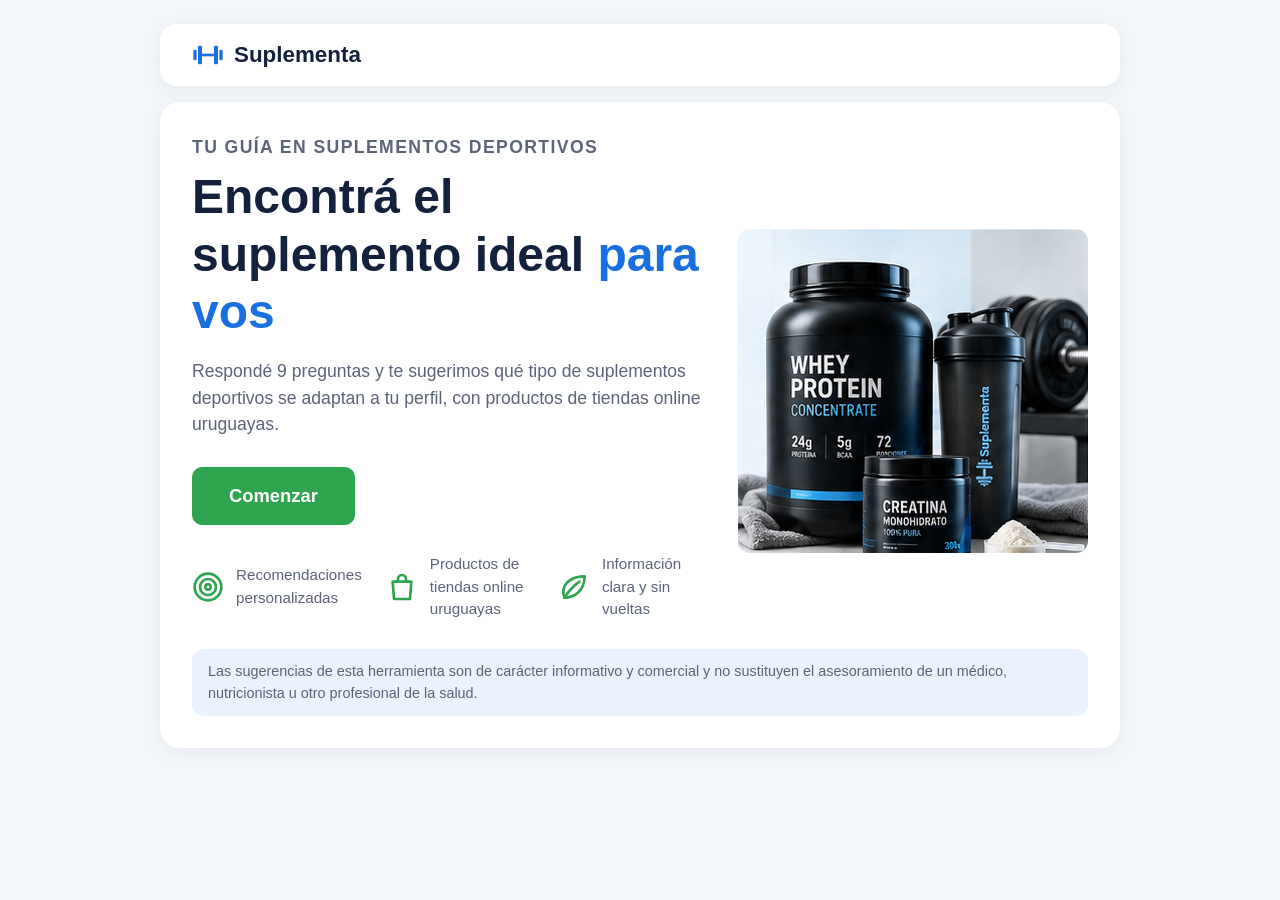
<file: index.html>
<!DOCTYPE html>
<html lang="es">
<head>
  <meta charset="UTF-8">
  <meta name="viewport" content="width=device-width, initial-scale=1.0">
  <title>Suplementa</title>
  <link rel="stylesheet" href="styles.css">
</head>
<body>

  <!-- ===================== BARRA SUPERIOR ===================== -->
  <!-- Está fuera de las pantallas, por eso se ve siempre. No es clickeable. -->
  <header class="barra-superior">
    <!-- Ícono: pesa (dos discos de cada lado unidos por una barra) -->
    <svg viewBox="0 0 24 24" width="32" height="32" fill="currentColor" aria-hidden="true">
      <rect x="1" y="8" width="2.5" height="8" rx="1"/>
      <rect x="4.5" y="5" width="3" height="14" rx="1"/>
      <rect x="7.5" y="11" width="9" height="2"/>
      <rect x="16.5" y="5" width="3" height="14" rx="1"/>
      <rect x="20.5" y="8" width="2.5" height="8" rx="1"/>
    </svg>
    <span class="marca">Suplementa</span>
  </header>

  <!-- ===================== PANTALLA 1: INICIO ===================== -->
  <section id="inicio">
    <!-- Portada: en computadora, texto y beneficios a la izquierda e imagen a la derecha.
         En celular, todo en una columna: texto, botón, imagen y beneficios. -->
    <div class="portada">
      <div class="portada-texto">
        <p class="subtitulo">Tu guía en suplementos deportivos</p>
        <h1>Encontrá el suplemento ideal <span class="resaltado">para vos</span></h1>
        <p>Respondé 9 preguntas y te sugerimos qué tipo de suplementos deportivos se adaptan a tu perfil, con productos de tiendas online uruguayas.</p>
        <button id="boton-comenzar" type="button">Comenzar</button>
      </div>

      <!-- width y height = tamaño real de la imagen (350 x 324) -->
      <img src="img/portada.png" class="portada-imagen" width="350" height="324"
           alt="Envases de proteína whey y creatina junto a un shaker, una toalla y una mancuerna">

      <!-- Beneficios: los íconos son SVG dibujados acá mismo (no se carga ningún archivo) -->
      <ul class="beneficios">
        <li>
          <!-- Ícono: diana (recomendaciones a tu medida) -->
          <svg viewBox="0 0 24 24" width="32" height="32" fill="none" stroke="currentColor" stroke-width="2" aria-hidden="true">
            <circle cx="12" cy="12" r="10"/>
            <circle cx="12" cy="12" r="6"/>
            <circle cx="12" cy="12" r="2"/>
          </svg>
          <span>Recomendaciones personalizadas</span>
        </li>
        <li>
          <!-- Ícono: bolsa de compras (tiendas online) -->
          <svg viewBox="0 0 24 24" width="32" height="32" fill="none" stroke="currentColor" stroke-width="2" stroke-linejoin="round" aria-hidden="true">
            <path d="M5 8h14l-1 13H6L5 8z"/>
            <path d="M9 8V6a3 3 0 0 1 6 0v2"/>
          </svg>
          <span>Productos de tiendas online uruguayas</span>
        </li>
        <li>
          <!-- Ícono: hoja (información clara y simple) -->
          <svg viewBox="0 0 24 24" width="32" height="32" fill="none" stroke="currentColor" stroke-width="2" stroke-linecap="round" stroke-linejoin="round" aria-hidden="true">
            <path d="M20 4C10 4 4 9 4 16c0 1.5.3 2.8.8 4C12 20 20 15 20 4z"/>
            <path d="M4.8 20C8 15 12 11 16 8"/>
          </svg>
          <span>Información clara y sin vueltas</span>
        </li>
      </ul>
    </div>

    <p class="aviso-salud">Las sugerencias de esta herramienta son de carácter informativo y comercial y no sustituyen el asesoramiento de un médico, nutricionista u otro profesional de la salud.</p>
  </section>

  <!-- ===================== PANTALLA 2: CUESTIONARIO ===================== -->
  <!-- El contenido de cada pregunta lo completa app.js -->
  <section id="cuestionario" hidden>
    <!-- Fila de pasos (arriba de la pregunta). Solo informativa: no es clickeable.
         Los números los pone el CSS y app.js marca el paso actual y los completados. -->
    <ol id="fila-pasos" class="fila-pasos">
      <li>Edad</li>
      <li>Condición médica</li>
      <li>Género</li>
      <li>Actividad</li>
      <li>Frecuencia</li>
      <li>Objetivo</li>
      <li>Experiencia</li>
      <li>Preferencia</li>
      <li>Presupuesto</li>
    </ol>

    <p id="texto-progreso">Paso 1 de 9</p>
    <progress id="barra-progreso" max="9" value="1"></progress>

    <h2 id="texto-pregunta"></h2>
    <div id="opciones"></div>

    <div class="navegacion">
      <button id="boton-anterior" type="button">Anterior</button>
      <button id="boton-siguiente" type="button" disabled>Siguiente</button>
    </div>
  </section>

  <!-- ===================== PANTALLA 3: CATEGORÍAS (RESULTADO) ===================== -->
  <!-- El contenido lo completa app.js con lo que devuelve recomendar() -->
  <section id="resultado" hidden>
    <!-- Encabezado: línea chica en azul, título y frase de bajada -->
    <p class="subtitulo">Tus resultados</p>
    <h2>Estas categorías podrían adaptarse a tu perfil</h2>
    <p class="bajada">Según tus respuestas, estas son las categorías más relevantes para vos.</p>

    <!-- Resumen del perfil en una sola línea (lo completa app.js)
         y a la derecha el enlace para volver a editar las respuestas -->
    <div class="recuadro-resumen">
      <p id="resumen-perfil"></p>
      <button id="boton-editar" type="button" class="boton-enlace">Editar respuestas</button>
    </div>

    <!-- Aviso destacado (cuando la condición médica es "Prefiero no responder"):
         es el primer aviso, debajo del resumen -->
    <p id="aviso-destacado" class="aviso-destacado" hidden></p>

    <div id="avisos"></div>

    <!-- Tarjetas de categoría (cada una con su botón "Ver opciones") -->
    <div id="categorias"></div>

    <button id="boton-reiniciar" type="button">Volver a empezar</button>

    <footer>
      <p class="aviso-salud">Las sugerencias de esta herramienta son de carácter informativo y comercial y no sustituyen el asesoramiento de un médico, nutricionista u otro profesional de la salud.</p>
    </footer>
  </section>

  <!-- ===================== PANTALLA 4: PRODUCTOS ===================== -->
  <!-- Productos de la categoría elegida con "Ver opciones". Lo completa app.js -->
  <section id="productos" hidden>
    <p class="subtitulo">Productos recomendados</p>
    <h2>Opciones disponibles</h2>
    <!-- Nombre de la categoría elegida -->
    <p id="nombre-categoria" class="bajada"></p>

    <!-- Mensaje "No encontramos opciones compatibles..." (si corresponde) -->
    <p id="mensaje-productos" hidden></p>

    <div id="lista-productos"></div>

    <p id="texto-fecha"></p>

    <button id="boton-volver-categorias" type="button">Volver a las categorías</button>

    <footer>
      <p class="aviso-salud">Las sugerencias de esta herramienta son de carácter informativo y comercial y no sustituyen el asesoramiento de un médico, nutricionista u otro profesional de la salud.</p>
    </footer>
  </section>

  <!-- Scripts: primero los datos, después las reglas y por último la app -->
  <script src="catalogo.js"></script>
  <script src="reglas.js"></script>
  <script src="app.js"></script>
</body>
</html>
</file>
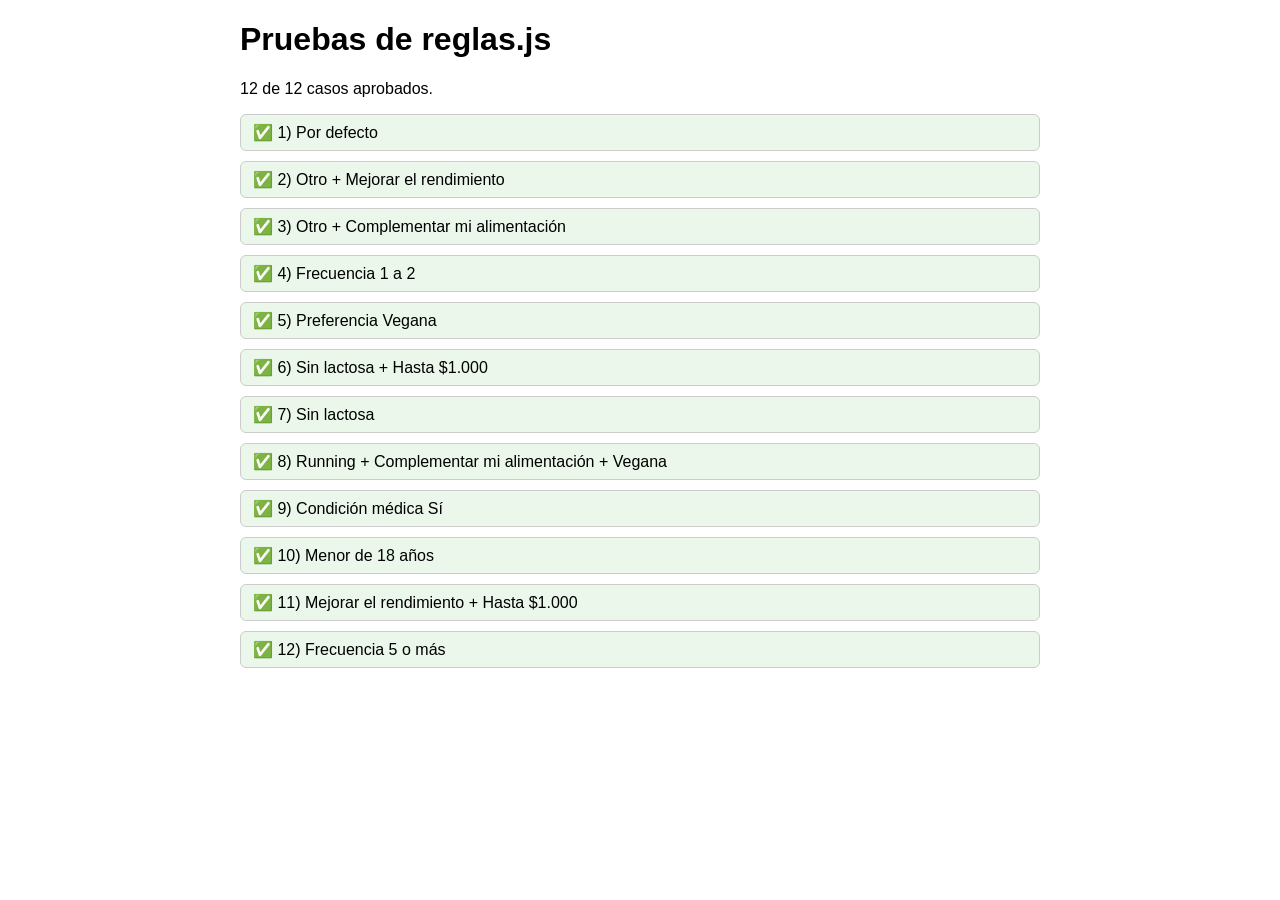
<file: pruebas.html>
<!DOCTYPE html>
<html lang="es">
<head>
  <meta charset="UTF-8">
  <meta name="viewport" content="width=device-width, initial-scale=1.0">
  <title>Pruebas de reglas</title>
  <!-- Página de uso interno: prueba la función recomendar() de reglas.js -->
  <style>
    body { font-family: sans-serif; max-width: 800px; margin: 20px auto; padding: 0 16px; }
    .caso { border: 1px solid #ccc; border-radius: 6px; padding: 8px 12px; margin-bottom: 10px; }
    .ok { background: #eaf7ea; }
    .falla { background: #fdeaea; }
    .detalle { font-family: monospace; font-size: 13px; margin: 4px 0 0 20px; }
  </style>
</head>
<body>
  <h1>Pruebas de reglas.js</h1>
  <p id="resumen"></p>
  <div id="resultados"></div>

  <!-- Se cargan los mismos archivos que usa la página real -->
  <script src="catalogo.js"></script>
  <script src="reglas.js"></script>

  <script>
    // Respuestas por defecto de cada caso (cada caso cambia solo lo que necesita)
    const POR_DEFECTO = {
      edad: "26 a 35",
      condicion: "No",
      genero: "Prefiero no indicar",
      actividad: "Musculación / gimnasio",
      frecuencia: "3 a 4",
      objetivo: "Ganar masa muscular",
      experiencia: "Principiante (nunca usé)",
      preferencia: "Ninguna",
      presupuesto: "No tengo un presupuesto definido"
    };

    // Ejecuta recomendar() con las respuestas por defecto más los cambios del caso
    function probar(cambios) {
      const respuestas = Object.assign({}, POR_DEFECTO, cambios);
      return recomendar(respuestas);
    }

    // Ayudas para leer el resultado
    function nombresCategorias(r) {
      return r.categorias.map((c) => c.nombre);
    }
    function categoria(r, nombre) {
      return r.categorias.find((c) => c.nombre === nombre);
    }
    function nombresProductos(cat) {
      return cat ? cat.productos.map((p) => p.nombre) : "(no existe la categoría)";
    }
    function totalProductos(r) {
      return r.categorias.reduce((suma, c) => suma + c.productos.length, 0);
    }

    // Lista de casos. Cada caso devuelve una lista de comprobaciones:
    // { que: qué se revisa, esperado: valor esperado, obtenido: valor que salió }
    const CASOS = [
      {
        nombre: "1) Por defecto",
        comprobar: () => {
          const r = probar({});
          return [
            { que: "categorías", esperado: ["Proteína en polvo", "Creatina"], obtenido: nombresCategorias(r) },
            { que: "aviso de orientación general", esperado: false, obtenido: r.avisos.includes(TEXTO_RESPALDO) }
          ];
        }
      },
      {
        nombre: "2) Otro + Mejorar el rendimiento",
        comprobar: () => {
          const r = probar({ actividad: "Otro", objetivo: "Mejorar el rendimiento" });
          return [
            { que: "categorías", esperado: ["Creatina", "Carbohidratos / energía"], obtenido: nombresCategorias(r) },
            { que: "aviso de orientación general", esperado: true, obtenido: r.avisos.includes(TEXTO_RESPALDO) }
          ];
        }
      },
      {
        nombre: "3) Otro + Complementar mi alimentación",
        comprobar: () => {
          const r = probar({ actividad: "Otro", objetivo: "Complementar mi alimentación" });
          return [
            { que: "categorías", esperado: ["Proteína en polvo", "Barras / snacks proteicos"], obtenido: nombresCategorias(r) },
            { que: "aviso de orientación general", esperado: false, obtenido: r.avisos.includes(TEXTO_RESPALDO) }
          ];
        }
      },
      {
        nombre: "4) Frecuencia 1 a 2",
        comprobar: () => {
          const r = probar({ frecuencia: "1 a 2" });
          return [
            { que: "categorías", esperado: ["Proteína en polvo"], obtenido: nombresCategorias(r) }
          ];
        }
      },
      {
        nombre: "5) Preferencia Vegana",
        comprobar: () => {
          const r = probar({ preferencia: "Vegana" });
          return [
            { que: "categorías", esperado: ["Proteína vegetal", "Creatina"], obtenido: nombresCategorias(r) }
          ];
        }
      },
      {
        nombre: "6) Sin lactosa + Hasta $1.000",
        comprobar: () => {
          const r = probar({ preferencia: "Sin lactosa", presupuesto: "Hasta $1.000" });
          const cat = categoria(r, "Proteína en polvo");
          return [
            { que: "productos de Proteína en polvo", esperado: ["Vegan Protein Vitalabs 454 g Vainilla"], obtenido: nombresProductos(cat) },
            { que: "superaPresupuesto", esperado: true, obtenido: cat ? cat.superaPresupuesto : "(no existe la categoría)" }
          ];
        }
      },
      {
        nombre: "7) Sin lactosa",
        comprobar: () => {
          const r = probar({ preferencia: "Sin lactosa" });
          const cat = categoria(r, "Proteína en polvo");
          const conLactosa = cat ? cat.productos.filter((p) => p.lactosa === "Contiene").map((p) => p.nombre) : [];
          return [
            {
              que: "productos de Proteína en polvo (en orden)",
              esperado: [
                "Vegan Protein Vitalabs 454 g Vainilla",
                "Power Vegan Protein Cibeles",
                "Vegan Protein Vitalabs 907 g Vainilla",
                "Platinum 100% Whey Isolate 930 g"
              ],
              obtenido: nombresProductos(cat)
            },
            { que: "productos que contienen lactosa", esperado: [], obtenido: conLactosa }
          ];
        }
      },
      {
        nombre: "8) Running + Complementar mi alimentación + Vegana",
        comprobar: () => {
          const r = probar({ actividad: "Running", objetivo: "Complementar mi alimentación", preferencia: "Vegana" });
          const barras = categoria(r, "Barras / snacks proteicos");
          return [
            { que: "categorías", esperado: ["Proteína vegetal", "Barras / snacks proteicos"], obtenido: nombresCategorias(r) },
            { que: "productos de Barras", esperado: [], obtenido: nombresProductos(barras) },
            { que: "mensaje de Barras", esperado: TEXTO_SIN_COMPATIBLES, obtenido: barras ? barras.mensaje : "(no existe la categoría)" }
          ];
        }
      },
      {
        nombre: "9) Condición médica Sí",
        comprobar: () => {
          const r = probar({ condicion: "Sí" });
          return [
            { que: "mostrarProductos", esperado: false, obtenido: r.mostrarProductos },
            { que: "cantidad de categorías", esperado: 2, obtenido: r.categorias.length },
            { que: "cantidad total de productos", esperado: 0, obtenido: totalProductos(r) }
          ];
        }
      },
      {
        nombre: "10) Menor de 18 años",
        comprobar: () => {
          const r = probar({ edad: "Menor de 18 años" });
          return [
            { que: "aviso de menor", esperado: true, obtenido: r.avisos.includes(TEXTO_MENOR) },
            { que: "hay productos", esperado: true, obtenido: totalProductos(r) > 0 }
          ];
        }
      },
      {
        nombre: "11) Mejorar el rendimiento + Hasta $1.000",
        comprobar: () => {
          const r = probar({ objetivo: "Mejorar el rendimiento", presupuesto: "Hasta $1.000" });
          return [
            {
              que: "productos de Creatina",
              esperado: ["Creatina Celsius 120 g", "Creatina Monohidrato Sylab 120 g"],
              obtenido: nombresProductos(categoria(r, "Creatina"))
            },
            {
              que: "productos de Proteína en polvo",
              esperado: ["Whey Protein Sylab 400 g"],
              obtenido: nombresProductos(categoria(r, "Proteína en polvo"))
            }
          ];
        }
      },
      {
        nombre: "12) Frecuencia 5 o más",
        comprobar: () => {
          const r = probar({ frecuencia: "5 o más" });
          return [
            { que: "aviso de frecuencia alta", esperado: true, obtenido: r.avisos.includes(TEXTO_FRECUENCIA_ALTA) }
          ];
        }
      }
    ];

    // Compara dos valores (también sirve para listas) pasándolos a texto
    function iguales(a, b) {
      return JSON.stringify(a) === JSON.stringify(b);
    }

    // Ejecuta todos los casos y los muestra en la página
    const contenedor = document.getElementById("resultados");
    let aprobados = 0;

    CASOS.forEach((caso) => {
      const div = document.createElement("div");
      div.className = "caso";

      let fallas = [];
      try {
        const comprobaciones = caso.comprobar();
        fallas = comprobaciones.filter((c) => !iguales(c.esperado, c.obtenido));
      } catch (error) {
        // Si recomendar() da un error, el caso cuenta como fallado
        fallas = [{ que: "error al ejecutar", esperado: "sin error", obtenido: error.message }];
      }

      if (fallas.length === 0) {
        aprobados++;
        div.classList.add("ok");
        div.textContent = "✅ " + caso.nombre;
      } else {
        div.classList.add("falla");
        div.textContent = "❌ " + caso.nombre;
        // Detalle de cada comprobación que falló
        fallas.forEach((f) => {
          const detalle = document.createElement("div");
          detalle.className = "detalle";
          detalle.textContent =
            f.que + " → esperado: " + JSON.stringify(f.esperado) + " | salió: " + JSON.stringify(f.obtenido);
          div.appendChild(detalle);
        });
      }

      contenedor.appendChild(div);
    });

    document.getElementById("resumen").textContent = aprobados + " de " + CASOS.length + " casos aprobados.";
  </script>
</body>
</html>
</file>
<file: styles.css>
/* styles.css
   Diseño visual de Suplementa, basado en los mockups del grupo:
   fondo claro, acentos en azul, botón principal verde y tarjetas. */

/* =====================================================================
   COLORES Y MEDIDAS (se definen una sola vez y se reutilizan)
   ===================================================================== */
:root {
  --azul: #1a6fe0;
  --azul-oscuro: #1257b5;
  --azul-suave: #eaf2fd;
  --verde: #2ea44f;
  --verde-oscuro: #238a3f;
  --verde-suave: #e3f6e8;
  --texto: #14213d;
  --texto-suave: #5b6478;
  --borde: #dfe5ee;
  --fondo: #f3f6fa;
  --blanco: #ffffff;
  --gris: #c3c9d3;
  --amarillo-suave: #fff6e0;
  --amarillo-borde: #f0b429;
  --radio: 12px;
}

/* =====================================================================
   BASE
   ===================================================================== */
* {
  box-sizing: border-box;
}

/* Lo que tiene el atributo "hidden" siempre queda oculto */
[hidden] {
  display: none !important;
}

body {
  margin: 0;
  padding: 24px 16px;
  background: var(--fondo);
  color: var(--texto);
  /* Fuentes del sistema: no se descarga nada de internet */
  font-family: -apple-system, BlinkMacSystemFont, "Segoe UI", Roboto, Helvetica, Arial, sans-serif;
  line-height: 1.5;
}

h1, h2, h3, h4 {
  line-height: 1.2;
  margin: 0 0 12px;
}

/* Cada pantalla es una tarjeta blanca centrada */
section {
  max-width: 960px;
  margin: 0 auto;
  padding: 32px;
  background: var(--blanco);
  border-radius: 20px;
  box-shadow: 0 4px 20px rgba(20, 33, 61, 0.06);
}

/* =====================================================================
   BARRA SUPERIOR (visible en las 3 pantallas)
   ===================================================================== */
.barra-superior {
  max-width: 960px;
  margin: 0 auto 16px;
  padding: 14px 32px;
  background: var(--blanco);
  border-radius: 16px;
  box-shadow: 0 4px 20px rgba(20, 33, 61, 0.06);
  display: flex;
  align-items: center;
  gap: 10px;
}

/* El ícono de la pesa toma el color azul (usa "currentColor") */
.barra-superior svg {
  color: var(--azul);
  flex-shrink: 0;
}

.barra-superior .marca {
  font-size: 1.4rem;
  font-weight: 700;
  color: var(--texto);
}

/* =====================================================================
   BOTONES
   ===================================================================== */
button,
.boton-tienda {
  font: inherit;
  font-weight: 600;
  padding: 12px 24px;
  border-radius: 10px;
  border: 1px solid var(--azul);
  background: var(--blanco);
  color: var(--azul);
  cursor: pointer;
  text-decoration: none;
  display: inline-block;
  text-align: center;
}

button:hover,
.boton-tienda:hover {
  background: var(--azul-suave);
}

button:disabled {
  cursor: not-allowed;
  opacity: 0.5;
}

/* Botón principal verde "Comenzar" */
#boton-comenzar {
  background: var(--verde);
  border-color: var(--verde);
  color: var(--blanco);
  font-size: 1.15rem;
  padding: 14px 36px;
}

#boton-comenzar:hover {
  background: var(--verde-oscuro);
}

/* =====================================================================
   PANTALLA 1: INICIO
   ===================================================================== */
/* Portada en grilla: texto arriba a la izquierda, beneficios abajo a la izquierda
   e imagen a la derecha ocupando las dos filas */
.portada {
  display: grid;
  grid-template-columns: minmax(0, 1fr) auto;
  grid-template-areas:
    "texto      imagen"
    "beneficios imagen";
  column-gap: 32px;
  align-items: center;
}

.portada-texto {
  grid-area: texto;
}

/* La imagen puede achicarse, pero nunca pasa de su tamaño real (350px)
   para que no se vea borrosa. height: auto mantiene la proporción. */
.portada-imagen {
  grid-area: imagen;
  width: 100%;
  max-width: 350px;
  height: auto;
  border-radius: var(--radio);
}

.portada .beneficios {
  grid-area: beneficios;
}

/* Título grande, en negrita y oscuro; "para vos" en azul */
#inicio h1 {
  font-size: 3rem;
  font-weight: 800;
  color: var(--texto);
}

#inicio h1 .resaltado {
  color: var(--azul);
}

.portada-texto > p {
  color: var(--texto-suave);
  font-size: 1.1rem;
  max-width: 560px;
}

/* Línea chica arriba del título: mayúsculas y azul (inicio y resultado) */
.subtitulo {
  color: var(--azul);
  font-size: 0.85rem;
  font-weight: 600;
  text-transform: uppercase;
  letter-spacing: 0.08em;
  margin: 0 0 8px;
}

#boton-comenzar {
  margin: 12px 0 28px;
}

/* Fila de 3 beneficios con ícono */
.beneficios {
  list-style: none;
  padding: 0;
  margin: 0 0 28px;
  display: flex;
  gap: 24px;
}

.beneficios li {
  flex: 1;
  display: flex;
  align-items: center;
  gap: 12px;
  color: var(--texto-suave);
  font-size: 0.95rem;
}

/* Los íconos toman el color verde (usan "currentColor") */
.beneficios svg {
  color: var(--verde);
  flex-shrink: 0;
}

/* =====================================================================
   AVISO LEGAL (inicio y pie del resultado): recuadro suave
   ===================================================================== */
.aviso-salud {
  background: var(--azul-suave);
  color: var(--texto-suave);
  font-size: 0.9rem;
  padding: 12px 16px;
  border-radius: var(--radio);
  margin: 0;
}

/* =====================================================================
   PANTALLA 2: CUESTIONARIO
   ===================================================================== */

/* Indicador "Paso X de 9" */
#texto-progreso {
  color: var(--azul);
  font-weight: 600;
  font-size: 0.9rem;
  text-transform: uppercase;
  letter-spacing: 0.05em;
  margin: 0 0 8px;
}

/* Barra de progreso */
#barra-progreso {
  width: 100%;
  height: 8px;
  margin-bottom: 24px;
  border: none;
  border-radius: 4px;
  background: var(--borde);
  appearance: none;
  -webkit-appearance: none;
}

/* Chrome, Edge y Safari */
#barra-progreso::-webkit-progress-bar {
  background: var(--borde);
  border-radius: 4px;
}

#barra-progreso::-webkit-progress-value {
  background: var(--azul);
  border-radius: 4px;
}

/* Firefox */
#barra-progreso::-moz-progress-bar {
  background: var(--azul);
  border-radius: 4px;
}

#texto-pregunta {
  font-size: 1.6rem;
  margin-bottom: 20px;
}

/* Opciones como tarjetas en grilla */
#opciones {
  display: grid;
  grid-template-columns: repeat(auto-fill, minmax(180px, 1fr));
  gap: 12px;
  margin-bottom: 28px;
}

.opcion {
  display: flex;
  align-items: center;
  justify-content: center;
  text-align: center;
  min-height: 80px;
  padding: 16px;
  border: 1px solid var(--borde);
  border-radius: var(--radio);
  background: var(--blanco);
  font-weight: 500;
  cursor: pointer;
}

.opcion:hover {
  border-color: var(--azul);
}

/* El círculo del botón de radio no se ve: la tarjeta entera es la opción */
.opcion input {
  position: absolute;
  opacity: 0;
  pointer-events: none;
}

/* Tarjeta marcada: la que tiene su radio seleccionado */
.opcion:has(input:checked) {
  border: 2px solid var(--azul);
  background: var(--azul-suave);
  color: var(--azul-oscuro);
}

/* Se ve el foco al navegar con el teclado */
.opcion:has(input:focus-visible) {
  outline: 3px solid var(--azul);
  outline-offset: 2px;
}

/* Pregunta de actividad: ícono arriba del texto */
.opcion-con-icono {
  flex-direction: column;
  gap: 8px;
}

/* Los íconos toman el color azul (usan "currentColor") */
.icono-opcion {
  display: flex;
  color: var(--azul);
}

/* Fila de pasos: 9 pasos uno al lado del otro, todos del mismo ancho */
.fila-pasos {
  list-style: none;
  margin: 0 0 28px;
  padding: 0;
  display: flex;
  counter-reset: numero-paso;
}

/* Cada paso: círculo con número arriba y título corto debajo.
   Por defecto, pendiente (gris). */
.fila-pasos li {
  counter-increment: numero-paso;
  flex: 1;
  position: relative;
  display: flex;
  flex-direction: column;
  align-items: center;
  gap: 6px;
  padding: 0 2px;
  text-align: center;
  color: var(--texto-suave);
  font-size: 0.72rem;
  line-height: 1.2;
  cursor: default;
}

/* Círculo con el número del paso (lo genera el contador de CSS) */
.fila-pasos li::before {
  content: counter(numero-paso);
  width: 26px;
  height: 26px;
  border-radius: 50%;
  border: 1px solid var(--gris);
  background: var(--blanco);
  color: var(--texto-suave);
  font-size: 0.8rem;
  font-weight: 600;
  display: flex;
  align-items: center;
  justify-content: center;
  position: relative;
  z-index: 1;
}

/* Línea horizontal fina que une un círculo con el siguiente (menos en el último).
   Arranca en el borde derecho del círculo y llega al borde izquierdo del siguiente. */
.fila-pasos li:not(:last-child)::after {
  content: "";
  position: absolute;
  top: 13px;
  left: calc(50% + 13px);
  width: calc(100% - 26px);
  border-top: 1px solid var(--gris);
}

/* Paso actual: círculo azul y título azul en negrita */
.fila-pasos li.actual {
  color: var(--azul);
  font-weight: 700;
}

.fila-pasos li.actual::before {
  background: var(--azul);
  border-color: var(--azul);
  color: var(--blanco);
}

/* Paso completado: círculo verde claro con una marca en lugar del número */
.fila-pasos li.completado {
  color: var(--texto);
}

.fila-pasos li.completado::before {
  content: "✓";
  background: var(--verde-suave);
  border-color: var(--verde);
  color: var(--verde-oscuro);
}

/* Botones Anterior / Siguiente */
.navegacion {
  display: flex;
  justify-content: space-between;
  gap: 12px;
}

#boton-siguiente {
  background: var(--azul);
  color: var(--blanco);
}

#boton-siguiente:hover:not(:disabled) {
  background: var(--azul-oscuro);
}

/* =====================================================================
   PANTALLAS 3 Y 4: CATEGORÍAS Y PRODUCTOS
   ===================================================================== */
#resultado > h2,
#productos > h2 {
  font-size: 2rem;
}

/* Frase debajo del título (en productos, el nombre de la categoría) */
#resultado > .bajada,
#productos > .bajada {
  color: var(--texto-suave);
  font-size: 1.05rem;
  margin: 0 0 20px;
}

/* Recuadro celeste del resumen: el perfil a la izquierda
   y "Editar respuestas" a la derecha */
.recuadro-resumen {
  display: flex;
  justify-content: space-between;
  align-items: center;
  gap: 12px;
  background: var(--azul-suave);
  padding: 12px 16px;
  border-radius: var(--radio);
  margin: 0 0 20px;
}

#resumen-perfil {
  margin: 0;
  color: var(--texto);
  font-size: 0.95rem;
  font-weight: 500;
}

/* Botón con aspecto de enlace (sin borde ni fondo) */
.boton-enlace {
  border: none;
  background: none;
  padding: 0;
  font-size: 0.9rem;
  white-space: nowrap;
  flex-shrink: 0;
}

.boton-enlace:hover {
  background: none;
  text-decoration: underline;
}

/* Aviso de "Prefiero no responder": primer aviso, en recuadro destacado */
.aviso-destacado {
  background: var(--amarillo-suave);
  border: 1px solid var(--amarillo-borde);
  border-left: 6px solid var(--amarillo-borde);
  border-radius: var(--radio);
  padding: 14px 18px;
  margin: 0 0 12px;
  font-weight: 600;
}

/* Otros avisos (menor de edad, frecuencia, restricción, etc.) */
.aviso {
  background: var(--fondo);
  border-left: 4px solid var(--azul);
  border-radius: 8px;
  padding: 12px 16px;
  margin: 0 0 12px;
}

/* Tarjetas de categoría lado a lado (dos columnas) */
#categorias {
  counter-reset: numero-categoria;
  display: grid;
  grid-template-columns: repeat(2, 1fr);
  gap: 20px;
  margin: 20px 0;
}

/* Cada categoría: imagen a la izquierda y texto a la derecha */
.categoria {
  display: flex;
  gap: 16px;
  border: 1px solid var(--borde);
  border-radius: 16px;
  padding: 20px;
}

/* Imagen de la categoría: todas del mismo tamaño. object-fit: cover
   recorta la imagen para llenar el recuadro sin deformarla. */
.imagen-categoria {
  flex: 0 0 120px;
  width: 120px;
  height: 140px;
  object-fit: cover;
  border-radius: var(--radio);
  background: var(--azul-suave);
}

/* Texto: número y nombre, explicación y botón abajo */
.texto-categoria {
  display: flex;
  flex-direction: column;
  gap: 10px;
}

.texto-categoria p {
  margin: 0;
  color: var(--texto-suave);
  font-size: 0.95rem;
}

/* Número de la categoría (1, 2) en un cuadradito azul, como en el mockup */
.texto-categoria h3 {
  counter-increment: numero-categoria;
  font-size: 1.3rem;
  margin: 0;
  display: flex;
  align-items: center;
  gap: 10px;
}

.texto-categoria h3::before {
  content: counter(numero-categoria);
  background: var(--azul-suave);
  color: var(--azul);
  font-size: 0.95rem;
  width: 30px;
  height: 30px;
  border-radius: 8px;
  display: inline-flex;
  align-items: center;
  justify-content: center;
  flex-shrink: 0;
}

/* Botón "Ver opciones": queda abajo de la tarjeta */
.boton-opciones {
  align-self: flex-start;
  margin-top: auto;
  padding: 8px 18px;
  font-size: 0.9rem;
}

/* Mensaje "No encontramos opciones compatibles..." */
#mensaje-productos {
  background: var(--fondo);
  border-radius: 8px;
  padding: 12px 16px;
  font-style: italic;
}

/* Grilla de tarjetas de producto */
#lista-productos {
  display: grid;
  grid-template-columns: repeat(auto-fill, minmax(220px, 1fr));
  gap: 16px;
  margin: 20px 0;
}

/* Tarjeta de producto */
.producto {
  display: flex;
  flex-direction: column;
  gap: 6px;
  border: 1px solid var(--borde);
  border-radius: var(--radio);
  padding: 16px;
  background: var(--blanco);
}

/* Imagen de la categoría del producto: ocupa todo el ancho de la tarjeta,
   con la misma altura en todas y recortada de forma pareja */
.imagen-producto {
  display: block;
  width: 100%;
  height: 140px;
  object-fit: cover;
  margin-bottom: 6px;
  border-radius: var(--radio);
  background: var(--azul-suave);
}

.producto h4 {
  font-size: 1rem;
  margin: 0;
}

.producto p {
  margin: 0;
  color: var(--texto-suave);
  font-size: 0.9rem;
}

.producto .precio {
  color: var(--texto);
  font-size: 1.3rem;
  font-weight: 700;
}

/* Insignias chicas: "Promoción" y "Supera tu presupuesto" */
.etiqueta {
  display: inline-block;
  vertical-align: middle;
  font-size: 0.72rem;
  font-weight: 600;
  padding: 3px 8px;
  border-radius: 999px;
  background: #e3f6e8;
  color: var(--verde-oscuro);
}

.producto p.etiqueta-presupuesto {
  align-self: flex-start;
  background: var(--amarillo-suave);
  color: #8a5a00;
  font-size: 0.72rem;
}

/* Botón "Ver en tienda": queda abajo de la tarjeta */
.producto .boton-tienda {
  margin-top: auto;
  padding: 8px 16px;
  font-size: 0.9rem;
}

/* "Link pendiente": deshabilitado y en gris */
.producto button.boton-tienda:disabled {
  border-color: var(--gris);
  background: var(--fondo);
  color: var(--texto-suave);
  opacity: 1;
}

/* Fecha de relevamiento de precios */
#texto-fecha {
  color: var(--texto-suave);
  font-size: 0.85rem;
}

#boton-reiniciar,
#boton-volver-categorias {
  margin: 8px 0 24px;
}

/* =====================================================================
   PANTALLAS MEDIANAS Y CHICAS: portada en una columna y se oculta
   la fila de pasos (queda solo la barra de progreso "Paso X de 9")
   ===================================================================== */
@media (max-width: 760px) {
  /* Portada: texto (con el botón), después la imagen y después los beneficios */
  .portada {
    grid-template-columns: 1fr;
    grid-template-areas:
      "texto"
      "imagen"
      "beneficios";
  }

  .portada-imagen {
    justify-self: center;
    margin-bottom: 28px;
  }

  .fila-pasos {
    display: none;
  }

  /* Tarjetas de categoría una debajo de la otra */
  #categorias {
    grid-template-columns: 1fr;
  }
}

/* =====================================================================
   CELULAR (pantallas angostas)
   ===================================================================== */
@media (max-width: 600px) {
  body {
    padding: 12px;
  }

  section {
    padding: 20px 16px;
    border-radius: 16px;
  }

  /* Barra superior más compacta */
  .barra-superior {
    padding: 12px 16px;
    margin-bottom: 12px;
  }

  .barra-superior svg {
    width: 28px;
    height: 28px;
  }

  .barra-superior .marca {
    font-size: 1.2rem;
  }

  #inicio h1 {
    font-size: 2rem;
  }

  #texto-pregunta {
    font-size: 1.25rem;
  }

  /* Opciones en dos columnas */
  #opciones {
    grid-template-columns: repeat(2, 1fr);
    gap: 10px;
  }

  .opcion {
    min-height: 64px;
    padding: 12px;
    font-size: 0.95rem;
  }

  /* Íconos de actividad un poco más chicos */
  .icono-opcion svg {
    width: 30px;
    height: 30px;
  }

  #boton-comenzar {
    width: 100%;
  }

  /* Beneficios uno debajo del otro */
  .beneficios {
    flex-direction: column;
    gap: 14px;
  }

  .navegacion button {
    flex: 1;
  }

  /* Resumen: "Editar respuestas" pasa debajo del texto del perfil */
  .recuadro-resumen {
    flex-direction: column;
    align-items: flex-start;
  }

  /* Tarjeta de categoría: la imagen pasa arriba del texto */
  .categoria {
    flex-direction: column;
    padding: 16px;
  }

  .imagen-categoria {
    flex: none;
    width: 100%;
    height: 140px;
  }
}
</file>
